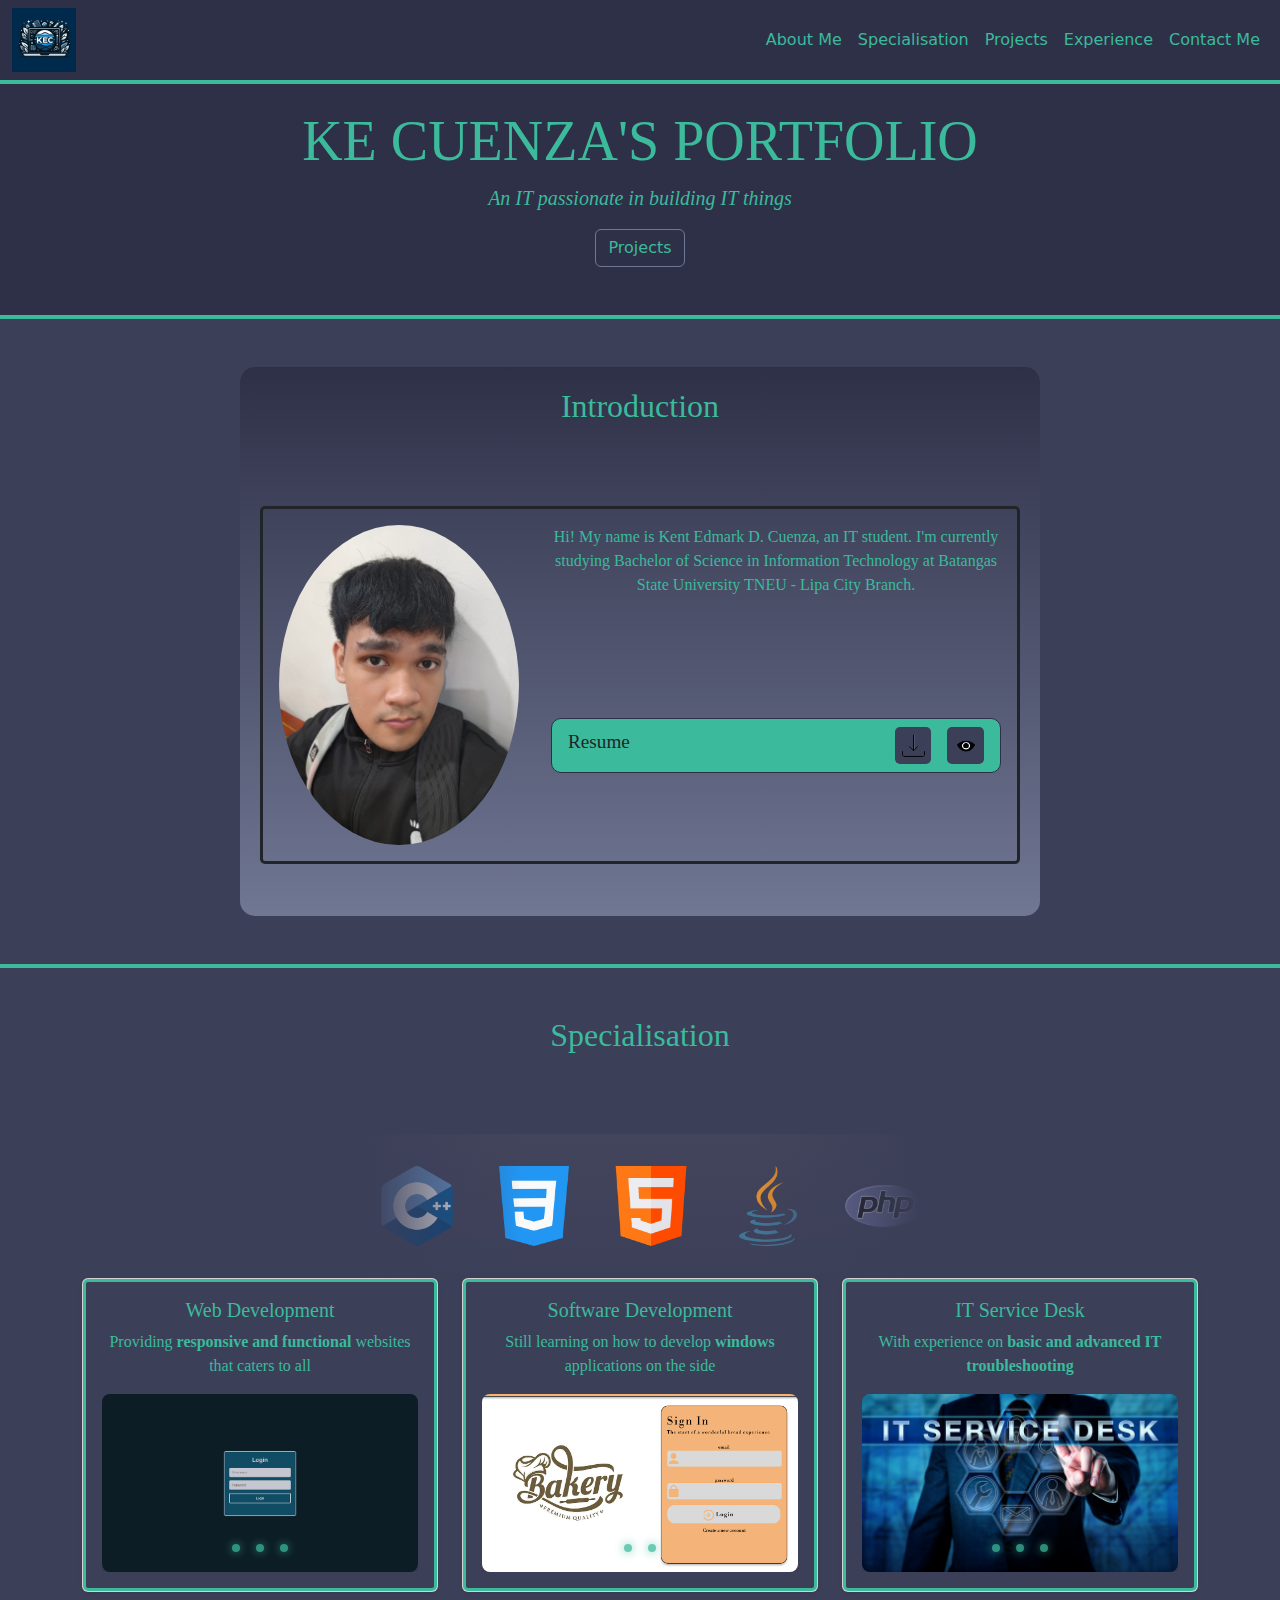
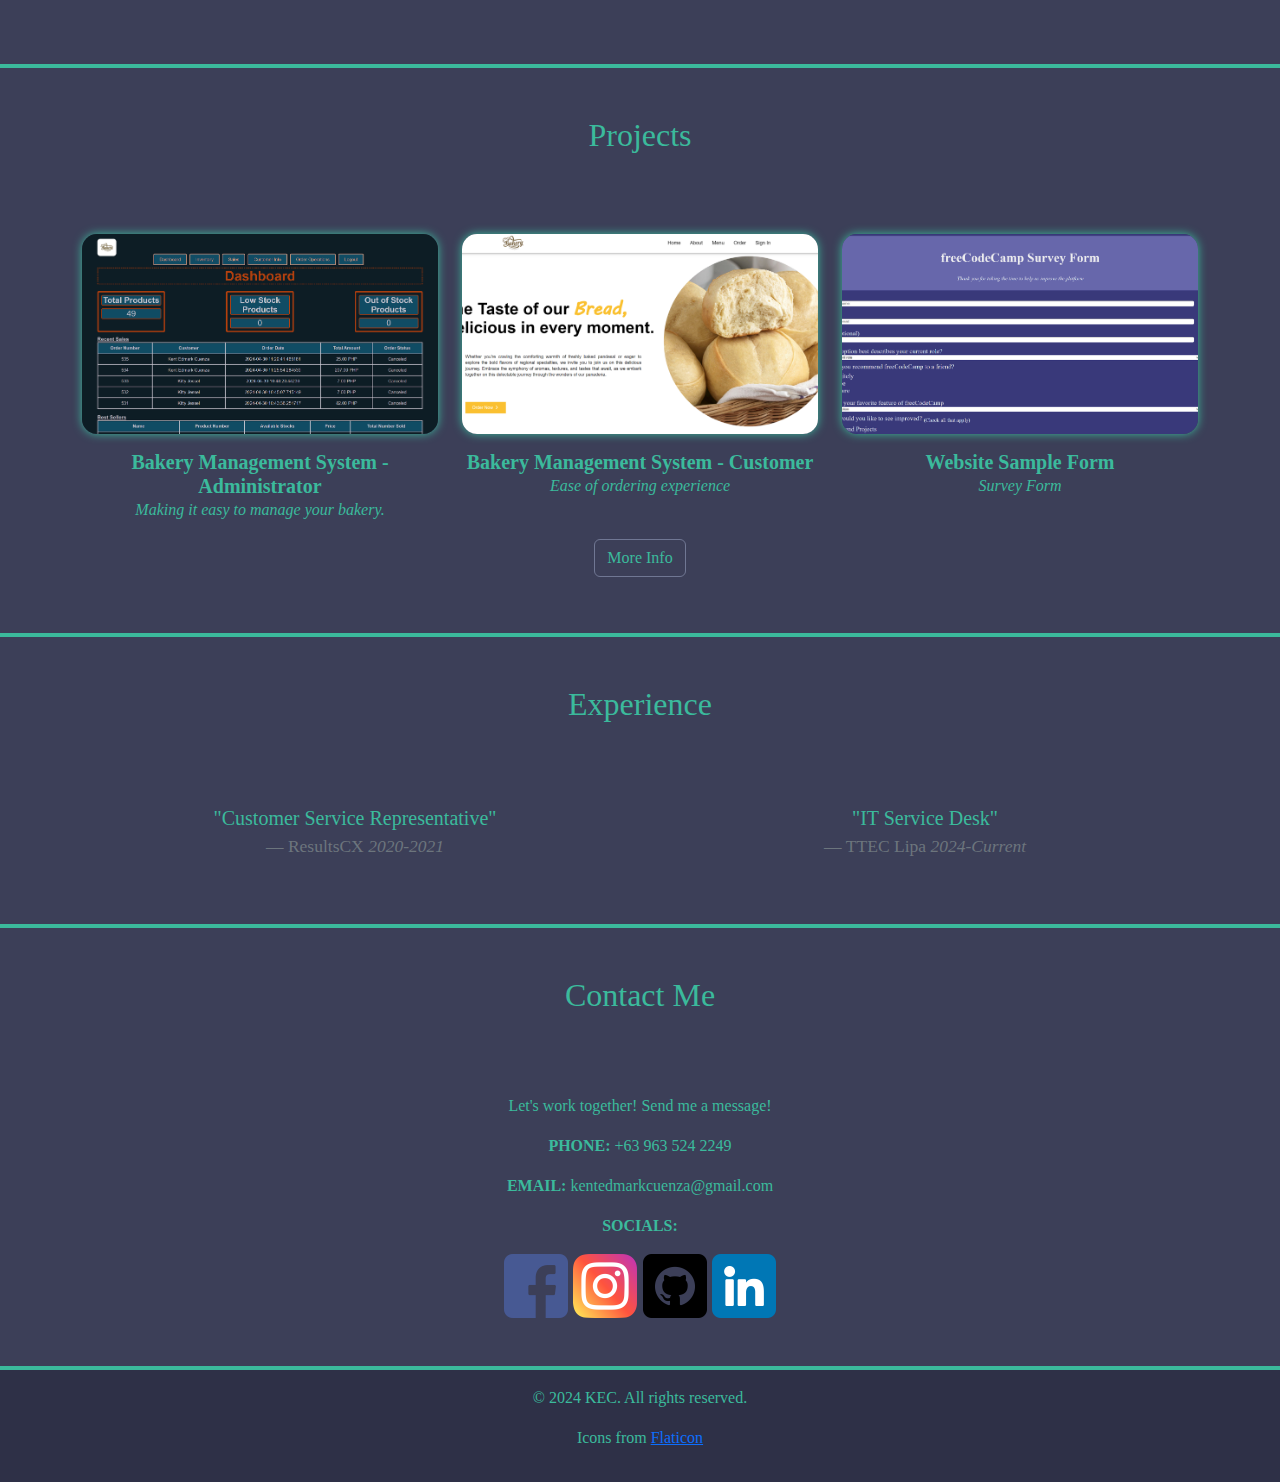
<file: index.html>
<!DOCTYPE html>
<html lang="en">
<head>
    <meta charset="UTF-8">
    <meta name="viewport" content="width=device-width, initial-scale=1.0">
    <title>KECUENZA IT</title>
    <!-- Bootstrap CSS CDN -->
    <link href="https://cdn.jsdelivr.net/npm/bootstrap@5.3.3/dist/css/bootstrap.min.css" rel="stylesheet">
    <link rel="stylesheet" href="styles.css">
</head>
<body>

    <!-- Header Section -->
    <header>
        <nav class="navbar navbar-expand-lg navbar-dark">
            <div class="container-fluid">
                <!-- Home Button -->
                <a class="navbar-left" href="#"><img src="images/home.jfif" alt="Home" class="home"></a>

                <!-- Hamburger menu -->
                <button class="navbar-toggler" type="button" data-bs-toggle="collapse" data-bs-target="#navbarNav" aria-controls="navbarNav" aria-expanded="false" aria-label="Toggle navigation">
                    <span class="navbar-toggler-icon"></span>
                </button>

                <!-- Collapsible content -->
                <div class="collapse navbar-collapse" id="navbarNav">
                    <ul class="navbar-nav ms-auto">
                        <!-- About Button-->
                        <li class="nav-item">
                            <a class="nav-link drk-bg" href="#about">About Me</a>
                        </li>
                        <!-- Specialisation Button-->
                        <li class="nav-item">
                            <a class="nav-link drk-bg" href="#specialisation">Specialisation</a>
                         </li>
                        <!-- Projects Button-->
                         <li class="nav-item">
                            <a class="nav-link drk-bg" href="#projects">Projects</a>
                         </li>
                         <!-- Experience Button-->
                         <li class="nav-item">
                            <a class="nav-link drk-bg" href="#experience">Experience</a>
                         </li>
                        <!-- Contact Me Button-->
                        <li class="nav-item">
                            <a class="nav-link drk-bg" href="#contact">Contact Me</a>
                        </li>
                    </ul>
                </div>
            </div>
        </nav>
    </header>

    <!-- Header Section -->
    <section class="text-white text-center py-5 header">
        <div class="container">
            <h1 class="display-4">KE CUENZA'S PORTFOLIO</h1>
            <p class="lead drk-bg"><em>An IT passionate in building IT things</em></p>
            <a href="more.html" class="btn button">Projects</a>
        </div>
    </section>

    <!-- About Me Section -->
    <section id="about" class="py-5 pt-5 about-section">
        <div class="container intro">
            <h2 class="text-center title">Introduction</h2>
            <div class="profile-container">
                <img src="images/ProfileImage.jpg" alt="Profile" class="profile">
                <div class="profile-description">
                    <blockquote> Hi! My name is Kent Edmark D. Cuenza, an IT student. I'm currently studying Bachelor of Science in Information Technology at Batangas State University TNEU - Lipa City Branch.</blockquote>
                    <div class="resume">
                        <h5>Resume</h5>
                        <a href="attachment/Resume.pdf" download class="download-button"><img src="images/download.gif" alt="Download Resume"></a>
                            
                        <!-- Button for modal -->
                        <label for="fileModal" class="view-button"><img src="images/Eye.gif" alt="View Resume"></label>
                        <input type="checkbox" id="fileModal" class="modal-toggle">
                        <div class="modal">
                            <div class="modal-content">
                                <label for="fileModal" class="close">&times;</label>
                                <object data="attachment/Resume.pdf" type="application/pdf">
                                    <p>Your browser does not support PDFs. <a href="attachment/Resume.pdf">Download the PDF</a>.</p>
                                </object>
                            </div>

                        </div>
                    </div>
                </div>
            </div>
            
        </div>
    </section>

    <!-- Specialisation Section -->
    <section class="py-5" id="specialisation">
        <div class="container">
            <h2 class="text-center">Specialisation</h2>

            <div class="slideshow-container">
                <div class="slideshow">
                        <img src="images/lang/c++.png" alt="Language 1" class="slide">
                        <img src="images/lang/css.png" alt="Language 2" class="slide">
                        <img src="images/lang/html.png" alt="Language 3" class="slide">
                        <img src="images/lang/java.png" alt="Language 4" class="slide">
                        <img src="images/lang/php.png" alt="Language 5" class="slide">
                        <img src="images/lang/postgres.png" alt="Language 6" class="slide">
                        <img src="images/lang/python.png" alt="Language 7" class="slide">
                </div>
                <div class="slideshow">
                    <img src="images/lang/c++.png" alt="Language 1" class="slide">
                    <img src="images/lang/css.png" alt="Language 2" class="slide">
                    <img src="images/lang/html.png" alt="Language 3" class="slide">
                    <img src="images/lang/java.png" alt="Language 4" class="slide">
                    <img src="images/lang/php.png" alt="Language 5" class="slide">
                    <img src="images/lang/postgres.png" alt="Language 6" class="slide">
                    <img src="images/lang/python.png" alt="Language 7" class="slide">
                </div>
            </div>

            <div class="row text-center">
                <div class="col-md-4">
                    <div class="card mb-4 shadow-sm">
                        <div class="card-body">
                            <h5 class="card-title">Web Development</h5>
                            <p class="card-text">Providing <strong>responsive and functional</strong> websites that caters to all</p>
                            <div class="img-container">
                                <div class="img-slider-wrapper project-prime-img">
                                    <div class="img-slider">
                                        <img id="web-slide-1" src="images/admin_bakery/login.png" alt="Website Picture 1" class="avg-img">
                                        <img id="web-slide-2" src="images/admin_bakery/inventory.png" alt="Website Picture 2" class="avg-img">
                                        <img id="web-slide-3" src="images/admin_bakery/dashboard.png" alt="Website Picture 3" class="avg-img">
                                    </div>
                                    <div class="img-slider-nav">
                                        <a href="#web-slide-1"></a>
                                        <a href="#web-slide-2"></a>
                                        <a href="#web-slide-3"></a>
                                    </div>
                                </div>
                            </div>
                        </div>
                    </div>
                </div>
                <div class="col-md-4">
                    <div class="card mb-4 shadow-sm">
                        <div class="card-body">
                            <h5 class="card-title">Software Development</h5>
                            <p class="card-text">Still learning on how to develop <strong>windows</strong> applications on the side</p>
                            <div class="img-container">
                                <div class="img-slider-wrapper project-prime-img">
                                    <div class="img-slider">
                                        <img id="soft-slide-1" src="images/app_bakery/1.png" alt="Software Image 1" class="avg-img">
                                        <img id="soft-slide-2" src="images/app_bakery/2.png" alt="Software Image 2" class="avg-img">
                                    </div>
                                    <div class="img-slider-nav">
                                        <a href="#soft-slide-1"></a>
                                        <a href="#soft-slide-2"></a>
                                    </div>
                                </div>
                            </div>
                        </div>
                    </div>
                </div>
                <div class="col-md-4">
                    <div class="card mb-4 shadow-sm">
                        <div class="card-body">
                            <h5 class="card-title">IT Service Desk</h5>
                            <p class="card-text">With experience on <strong>basic and advanced IT troubleshooting</strong></p>
                            <div class="img-container">
                                <div class="img-slider-wrapper project-prime-img">
                                    <div class="img-slider">
                                        <img id="slide-1" src="images/ITSD-2.jpg" alt="IT Service Desk Img 1" class="avg-img">
                                        <img id="slide-2" src="images/ITSD.jpg" alt="IT Service Desk Img 2" class="avg-img">
                                        <img id="slide-3" src="images/ITSD-3.png" alt="IT Service Desk Img 3" class="avg-img">
                                    </div>
                                    <div class="img-slider-nav">
                                        <a href="#slide-1"></a>
                                        <a href="#slide-2"></a>
                                        <a href="#slide-3"></a>
                                    </div>
                                </div>
                            </div>
                        </div>
                    </div>
                </div>
            </div>
        </div>
    </section>

    <!-- Projects Section -->
    <section id="projects" class="py-5">
        <div class="container">
            <h2 class="text-center title">Projects</h2>
            <div class="row text-center">
                <div class="col-md-4 project_description">
                    <img src="images/admin_bakery/dashboard.png" alt="Administrator Page Bakery" class="project-prime-img">
                    <h5 class="card-title"><strong>Bakery Management System - Administrator</strong></h5>
                    <p><em>Making it easy to manage your bakery.</em></p>
                </div>
                <div class="col-md-4 project_description">
                    <img src="images/cust_bakery/customerhome.png" alt="Customer Page Bakery" class="project-prime-img">
                    <h5 class="card-title"><strong>Bakery Management System - Customer</strong></h5>
                    <p><em>Ease of ordering experience</em></p>
                </div>
                <div class="col-md-4 project_description">
                    <img src="images/form.png" alt="Sample Form" class="project-prime-img">
                    <h5 class="card-title"><strong>Website Sample Form</strong></h5>
                    <p><em>Survey Form</em></p>
                </div>
            </div>
            <h3 class="text-center title"><a href="more.html" class="btn button">More Info</a></h3>
        </div>
    </section>

    <!-- Experience Section -->
    <section class="py-5" id="experience">
        <div class="container">
            <h2 class="text-center">Experience</h2>
            <div class="row text-center">
                <div class="col-md-6">
                    <blockquote class="blockquote">
                        <p>"Customer Service Representative"</p>
                        <footer class="blockquote-footer">ResultsCX <cite title="Source Title">2020-2021</cite></footer>
                    </blockquote>
                </div>
                <div class="col-md-6">
                    <blockquote class="blockquote">
                        <p>"IT Service Desk"</p>
                        <footer class="blockquote-footer">TTEC Lipa <cite title="Source Title">2024-Current</cite></footer>
                    </blockquote>
                </div>
            </div>
        </div>
    </section>

    <!-- Contact Me Section -->
    <section id="contact" class="py-5">
        <div class="container">
            <h2 class="text-center">Contact Me</h2>
            <p class="text-center">Let's work together! Send me a message!</p>
            <div class="text-center contacts">
                <p><strong>PHONE:</strong> +63 963 524 2249</p>
                <p><strong>EMAIL:</strong> kentedmarkcuenza@gmail.com</p>
                <p><strong>SOCIALS:</strong></p>
                <a href="https://www.facebook.com/my.name.is.buboy/" target="_blank"><img src="images/fb.png" alt="Facebook" class="socials"></a>
                <a href="https://www.instagram.com/k.cnz1219" target="_blank"><img src="images/instagram.png" alt="Instagram" class="socials"></a>
                <a href="https://github.com/KenZa0705" target="_blank"><img src="images/git.png" alt="GitHub" class="socials"></a>
                <a href="https://ph.linkedin.com/in/kent-edmark-cuenza-34467323b" target="_blank"><img src="images/linkedin.png" class="socials" alt="Linked In"></a>
            </div>
        </div>
    </section>

    <footer class="text-center py-3 footer drk-bg">
        <p>&copy; 2024 KEC. All rights reserved.</p>
        <p>Icons from <a href="https://www.flaticon.com/" title="icons">Flaticon</a></p>
    </footer>

    <!-- Bootstrap JS CDN -->
    <script src="https://cdn.jsdelivr.net/npm/bootstrap@5.3.3/dist/js/bootstrap.bundle.min.js"></script>
</body>
</html>
</file>
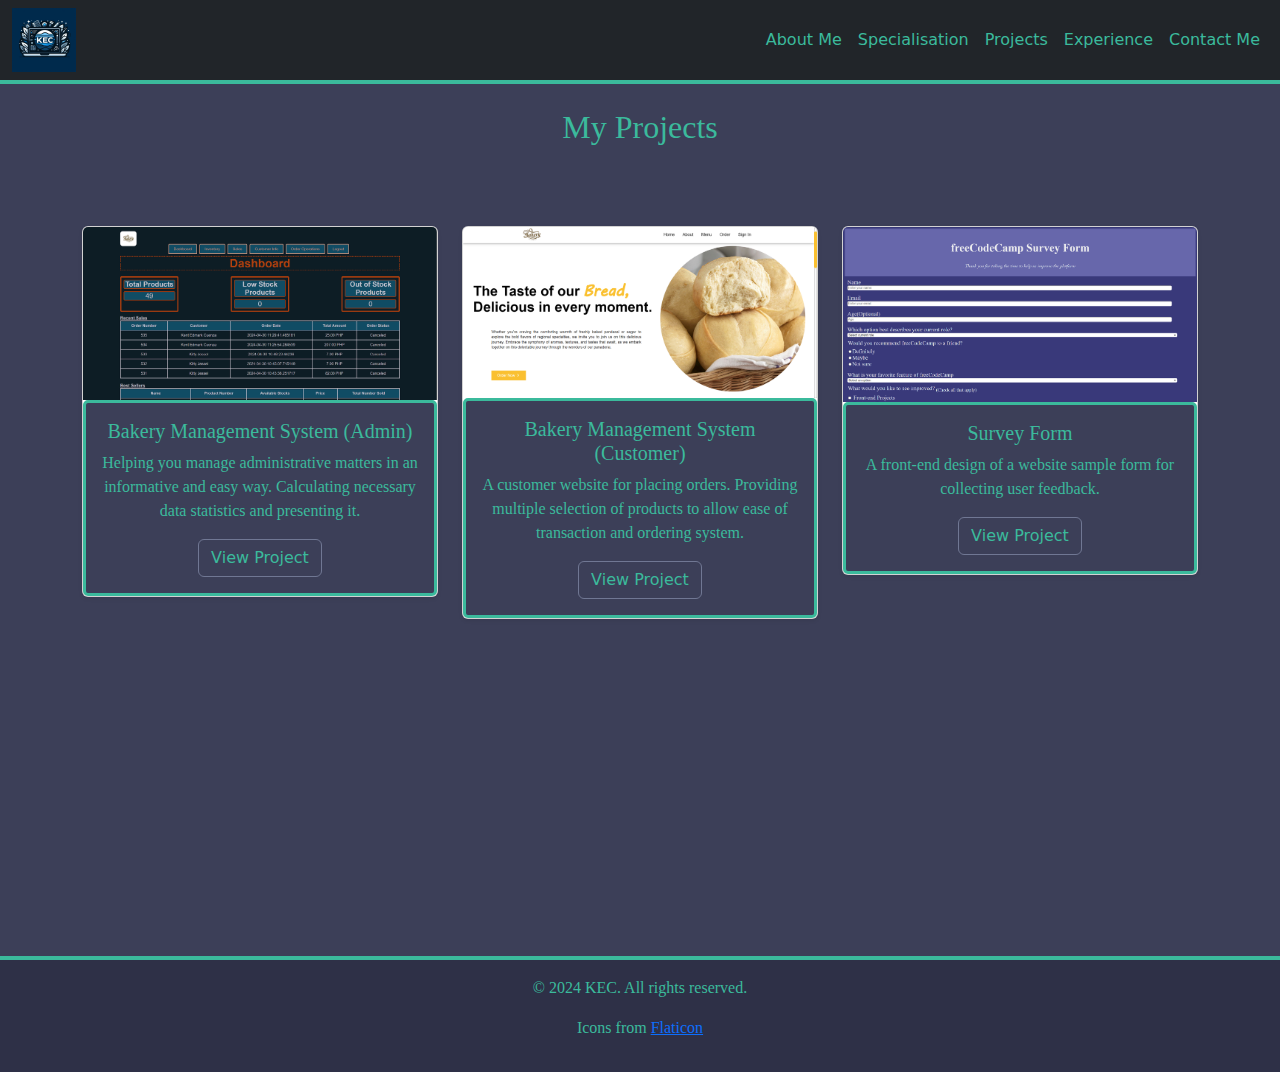
<file: more.html>
<!DOCTYPE html>
<html lang="en">
<head>
    <meta charset="UTF-8">
    <meta name="viewport" content="width=device-width, initial-scale=1.0">
    <title>KECUENZA IT - Projects</title>
    <!-- Bootstrap CSS CDN -->
    <link href="https://cdn.jsdelivr.net/npm/bootstrap@5.3.3/dist/css/bootstrap.min.css" rel="stylesheet">
    <link rel="stylesheet" href="styles.css">
</head>
<body>
    <!-- Header Section -->
    <header>
        <nav class="navbar navbar-expand-lg navbar-dark bg-dark">
            <div class="container-fluid">
                <!-- Home Button -->
                <a class="navbar-left" href="index.html"><img src="images/home.jfif" alt="Home" class="home"></a>

                <!-- Hamburger menu for smaller screens -->
                <button class="navbar-toggler" type="button" data-bs-toggle="collapse" data-bs-target="#navbarNav" aria-controls="navbarNav" aria-expanded="false" aria-label="Toggle navigation">
                    <span class="navbar-toggler-icon"></span>
                </button>

                <!-- Collapsible content -->
                <div class="collapse navbar-collapse" id="navbarNav">
                    <ul class="navbar-nav ms-auto">
                        <li class="nav-item">
                            <a class="nav-link drk-bg" href="index.html#about">About Me</a>
                        </li>
                        <li class="nav-item">
                            <a class="nav-link drk-bg" href="index.html#specialisation">Specialisation</a>
                        </li>
                        <li class="nav-item">
                            <a class="nav-link drk-bg" href="index.html#projects">Projects</a>
                        </li>
                        <li class="nav-item">
                            <a class="nav-link drk-bg" href="index.html#experience">Experience</a>
                        </li>
                        <li class="nav-item">
                            <a class="nav-link drk-bg" href="index.html#contact">Contact Me</a>
                        </li>
                    </ul>
                </div>
            </div>
        </nav>
    </header>

    <!-- Projects Section -->
    <section class="py-5 more-projects-section" id="projects">
        <div class="container">
            <h2 class="text-center title">My Projects</h2>
            <div class="row text-center">
                <!-- Project 1 -->
                <div class="col-md-4">
                    <div class="card mb-4 shadow-sm">
                        <img src="images/admin_bakery/dashboard.png" class="card-img-top project-prime-img" alt="Bakery Admin Dashboard">
                        <div class="card-body">
                            <h5 class="card-title">Bakery Management System (Admin)</h5>
                            <p class="card-text">Helping you manage administrative matters in an informative and easy way. Calculating necessary data statistics and presenting it.</p>
                            <a href="https://github.com/KenZa0705/BakeryWebsiteAdmin" class="btn button" target="_blank">View Project</a>
                        </div>
                    </div>
                </div>
                <!-- Project 2 -->
                <div class="col-md-4">
                    <div class="card mb-4 shadow-sm">
                        <img src="images/cust_bakery/customerhome.png" class="card-img-top project-prime-img" alt="Bakery Customer Dashboard">
                        <div class="card-body">
                            <h5 class="card-title">Bakery Management System (Customer)</h5>
                            <p class="card-text">A customer website for placing orders. Providing multiple selection of products to allow ease of transaction and ordering system.</p>
                            <a href="https://github.com/KenZa0705/BakeryWebsiteCustomer" class="btn button" target="_blank">View Project</a>
                        </div>
                    </div>
                </div>
                <!-- Project 3 -->
                <div class="col-md-4">
                    <div class="card mb-4 shadow-sm">
                        <img src="images/form.png" class="card-img-top project-prime-img" alt="Survey Form">
                        <div class="card-body">
                            <h5 class="card-title">Survey Form</h5>
                            <p class="card-text">A front-end design of a website sample form for collecting user feedback.</p>
                            <a href="https://github.com/KenZa0705/Sample-Form" class="btn button" target="_blank">View Project</a>
                        </div>
                    </div>
                </div>
            </div>
        </div>
    </section>

    <!-- Footer -->
    <footer class="text-center py-3 footer drk-bg">
        <p>&copy; 2024 KEC. All rights reserved.</p>
        <p>Icons from <a href="https://www.flaticon.com/" title="icons">Flaticon</a></p>
    </footer>

    <!-- Bootstrap JS CDN -->
    <script src="https://cdn.jsdelivr.net/npm/bootstrap@5.3.3/dist/js/bootstrap.bundle.min.js"></script>
</body>
</html>
</file>
<file: styles.css>
* {
    margin: 0;
    padding: 0;
    box-sizing: border-box;
}

html {
    scroll-padding-top: 5rem;
}

/*Font styles*/

h1 {
    font-family: Georgia, 'Times New Roman', Times, serif;
}

h2, h5, h3 {
    font-family: Avenir;
}

p, blockquote {
    font-family: "Avenir Light";
}

/* Header */
header {
    position: fixed;
    top: 0;
    width: 100%;
    z-index: 1000;
    background-color: #2e3047;
    border-bottom: solid 0.3rem #3bba9c;
}

.header {
    background: #2e3047;
    border-bottom: solid 0.3rem #3bba9c;
}

body {
    padding-top: 60px; /* Header padding */
    background-color: #707793;
}

h2 {
    margin-bottom: 5rem;
    color: #3bba9c;
}

h3 {
    color: #3bba9c;
}

section {
    background-color: #3c3f58;
    border-bottom: #3bba9c solid 0.3rem;
}

/* Navbar styling */
.navbar-nav {
    flex-grow: 1;
    justify-content: flex-end; 
}

.navbar-toggler {
    margin-right: 1rem;
}

.navbar-brand, .navbar-left {
    margin-right: auto;
}

/* Logo and icons size */
.home, .socials {
    width: 4rem;
}

/* Blockquote */
.blockquote {
    color: #3bba9c;
}

/* Footer */
.footer {
    background-color: #2e3047;
}

/* Text color */
h1, .drk-bg {
    color: #3bba9c;
}

/* Button */
.button {
    border: #707793 solid 1px;
    color: #3bba9c;
}

.view-button, .download-button {
    padding: 1rem;
    background-color: #2e3047;
    color: white;
    border: none;
    border-radius: 5px;
    cursor: pointer;
    display: inline-flex; /* Change to inline-flex for inline and flexbox behavior */
    align-items: center;  /* Vertically center the content */
    justify-content: center;  /* Horizontally center the content */
    gap: 0.5rem;  /* Optional: adds space between text and image */
    margin-left: 0.5rem;
    text-align: center;
}

.button:hover {
    background-color: #3c3f58;
    color: #3bba9c;
}

.card-body {
    background-color: #3c3f58;
    color: #3bba9c;
    border-radius: 5px;
    border: solid;
}

/* Image */
.avg-img {
    width: 15rem;
    border-radius: 5px;
}

/* Image slider */
.img-slider-wrapper {
    position: relative;
    max-width: 48rem;
    margin: 0 auto;
    overflow-x: hidden;
}

.img-slider {
    display: flex;
    aspect-ratio: 16 / 9;
    overflow: auto;
    scroll-snap-type: x mandatory;
    scroll-behavior: smooth;
    box-shadow: 0 1.5rem 3rem -0.75rem hsla(0, 0%, 0%, 0.25);
    border-radius: 0.5rem;
    overflow-x: hidden;
}

.img-slider img {
    flex: 1 0 100%;
    scroll-snap-align: start;
    object-fit: cover;
}

/* Image slider navigation */
.img-slider-nav {
    display: flex;
    column-gap: 1rem;
    position: absolute;
    bottom: 1.25rem;
    left: 50%;
    transform: translateX(-50%);
    z-index: 1;
}

.img-slider-nav a {
    width: 0.5rem;
    height: 0.5rem;
    border-radius: 50%;
    background-color: #3bba9c;
    opacity: 0.75;
    transition: opacity ease 250ms;
    box-shadow: 0 0 10px #3bba9c; 
}

.img-slider-nav a:hover {
    opacity: 1;
}

.project_description {
    color: #3bba9c;
}

.project_description img {
    margin-bottom: 1rem;
    height: auto;
    width: 100%;
    max-width: 100%;
    border-radius: 15px;
    box-shadow: 0 0 10px #3bba9c; 
    aspect-ratio: 16 / 9;
    object-fit: cover;
}

/* Button hover */
.download-button:hover, .view-button:hover {
    background-color: #707793;
}

.view-button, .download-button{
    margin-left: 0.5rem;
    background-color: #3c3f58;
    padding: 0.2rem;
}

/* Resume */
.resume {
    position: absolute;
    bottom: 0;
    right: 0;
    background-color: #3bba9c;
    padding: 0.5rem 1rem;
    border-radius: 10px;
    display: flex;
    justify-content: flex-end;
    gap: 0.5rem;
    align-items: center;
    width: 100%;
    border:#2e3047 solid 0.1rem;

}

.resume h5 {
    text-align: center;
    font-size: 1.2rem;
    margin-right: auto;
}

/* Button */
.download-button img, .view-button img {
    width: 1.5rem;
    height: 1.5rem;
    margin: 0.2rem;
}

/* Profile image */
.profile {
    flex-shrink: 0;
    margin-right: 2rem;
    border-radius: 50%;
    width: 15rem;
}

/* Profile description */
.profile-description {
    flex-grow: 1;
    position: relative;
    padding-bottom: 10rem;
}

.profile-description blockquote {
    text-align: center;
    justify-content: flex-end;
    color: #3bba9c;
}

/* Introduction */
.intro {
    max-width: 50rem;
    margin: 0 auto;
    padding: 20px;
    background: linear-gradient(#2e3047, #707793);
    border-radius: 15px;
}

.intro p {
    text-align: center;
    max-width: 30rem;
    font-size: 1rem;
    display: inline-block;
}

.intro .profile {
    display: inline-block;
}

/* Modal */
.modal-toggle {
    display: none;
}

.modal {
    display: none;
    position: fixed;
    z-index: 1000;
    left: 0;
    top: 0;
    width: 100%;
    height: 100%;
    background-color: rgba(0, 0, 0, 0.5);
    align-items: center;
    justify-content: center;
}

.modal-toggle:checked + .modal {
    display: flex;
}

.modal-content {
    background-color: white;
    width: 90%;
    height: 90%;
    padding: 20px;
    border-radius: 10px;
    box-shadow: 0px 4px 8px rgba(0, 0, 0, 0.2);
    overflow: hidden;
}

.modal-content object {
    width: 100%;
    height: 100%;
    border: none;
}

/* Close modal */
.close {
    position: absolute;
    top: 10px;
    right: 20px;
    color: #aaa;
    font-size: 28px;
    font-weight: bold;
    cursor: pointer;
}

.close:hover, .close:focus {
    color: black;
}

/* Profile container */
.profile-container {
    display: flex;
    justify-content: space-between;
    align-items: flex-start;
    margin-bottom: 2rem;
    border-style: solid;
    padding: 1rem;
    border-radius: 5px;
}

/*Slideshow*/
.slideshow-container {
    overflow: hidden;
    padding: 1rem 0;
    background: linear-gradient(#43455c, #3c3f58);
    border-radius: 5px;
    white-space: nowrap;
    position: relative;
    width: 50%;
    margin-left: auto;
    margin-right: auto;
}
.slideshow-container::before, .slideshow-container::after {
    position: absolute;
    top: 0;
    width: 10rem;
    height: 100%;
    content: "";
    z-index: 2;
}
.slideshow-container::before{
    left: 0;
    background: linear-gradient(to left, rgba(255,255,255,0), #3c3f58);
}

.slideshow-container::after{
    right: 0;
    background: linear-gradient(to right, rgba(255,255,255,0), #3c3f58);
}

.slideshow-container:hover .slideshow {
    animation-play-state: paused;
}
.slideshow {
    display: inline-block;
    animation: 10s slide infinite linear;
}

.slideshow img {
    height: 5rem;
    margin: 1rem;
}

#contact {
    color:#3bba9c;
}

/* scrollbar  */
::-webkit-scrollbar {
    width: 12px;
}

::-webkit-scrollbar-track {
    background: #2e3047; 
    border-radius: 10px;
}

::-webkit-scrollbar-thumb {
    background-color: #3bba9c;
    border-radius: 10px;
    border: 3px solid #2e3047;
}

::-webkit-scrollbar-thumb:hover {
    background-color: #2a927e;
}

::-webkit-scrollbar-thumb:active {
    background-color: #2e3047;
}

/* More.html specific styles*/

.project-prime-img:hover {
    border-radius: 15px;
    transition: transform 0.5s ease;
    box-shadow: 0 0 10px #3bba9c; 
    cursor: pointer;
    transform: scale(1.5);
    z-index: 5;
}

.more-projects-section {
    height: 100vh;
}

/* Scrolling */
@keyframes slide {
    from {
        transform: translateX(0);
    }
    to {
        transform: translateX(-100%);
    }
}

/* Responsive */
@media (max-width: 768px) {
    .profile-container {
        flex-direction: column;
        align-items: center;
        background-color: #3bba9c;
    }

    .profile {
        margin-bottom: 1rem;
        margin-left: auto;
        margin-right: auto;
    }

    .resume {
        position: static;
        gap: 0.5rem;
        max-width: max-content;
        margin-left: auto;
        margin-right: auto;
    }

    .resume h5 {
        margin-right: 0;
    }

    .slide {
        width: 80px;
        height: 80px;
    }

    .download-button img, .view-button img {
        width: 1rem;
        height: 1rem;
        margin: 0.1rem;
    }

    .profile-description {
        flex-grow: 1;
        position: relative;
        padding-bottom: 0;
    }

    .profile-description blockquote {
        text-align: center;
        justify-content: flex-end;
        color: black;

    }

    .intro {
        background: #3c3f58;
    }

    .slideshow-container {
        width: 100%;
    }

    .project-prime-img:hover {
        border-radius: 15px;
        transition: transform 0.5s ease;
        box-shadow: 0 0 10px #3bba9c; 
        cursor: pointer;
        transform: none;
        z-index: 5;
    }
    
}

@media (max-width: 480px) {
    .slide {
        width: 60px;
        height: 60px;
    }

    .project-prime-img:hover {
        border-radius: 15px;
        transition: transform 0.5s ease;
        box-shadow: 0 0 10px #3bba9c; 
        cursor: pointer;
        transform: none;
        z-index: 5;
    }
}
</file>
